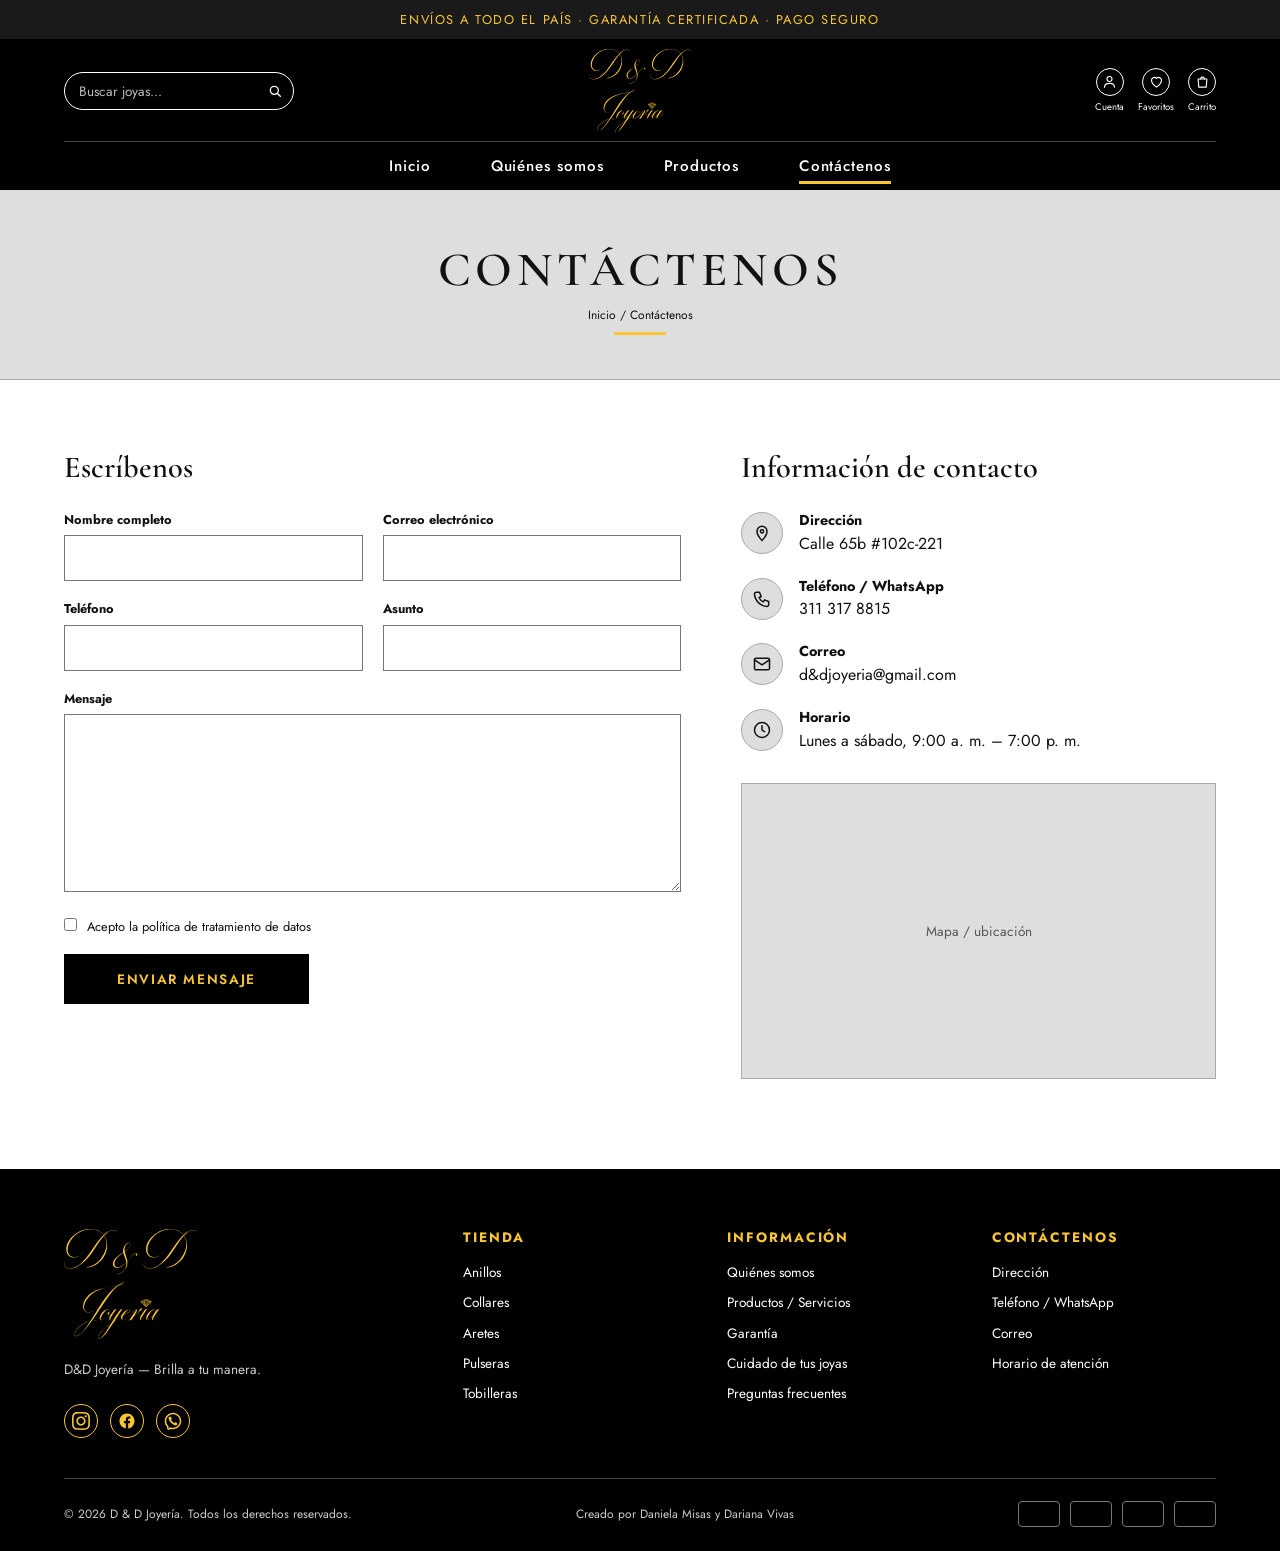
<file: pages/contactenos.html>
<!DOCTYPE html>
<html lang="es">
<head>
    <meta charset="UTF-8">
    <meta name="viewport" content="width=device-width, initial-scale=1.0">
    <title>Contáctenos | D&amp;D Joyería</title>
    <link rel="icon" href="../assets/icons/favicon.ico" type="image/x-icon">
    <link rel="preconnect" href="https://fonts.googleapis.com">
    <link rel="preconnect" href="https://fonts.gstatic.com" crossorigin>
    <link href="https://fonts.googleapis.com/css2?family=Cormorant+Garamond:wght@500;600;700&family=Jost:wght@400;500;600;700&display=swap" rel="stylesheet">
    <link rel="stylesheet" href="../css/styles.css">
</head>
<body>

    <div class="topbar">Envíos a todo el país · Garantía certificada · Pago seguro</div>

    <header class="main-header header-interno">
        <form class="search" role="search" action="#">
            <label for="buscar" class="sr-only">Buscar joyas</label>
            <input type="search" id="buscar" name="q" placeholder="Buscar joyas...">
            <button type="submit" aria-label="Buscar"><svg viewBox="0 0 24 24" aria-hidden="true"><circle cx="11" cy="11" r="6"/><path d="m16 16 4 4"/></svg></button>
        </form>

        <a class="logo" href="../index.html"><img src="../assets/icons/logo-dyd-joyeria.svg" alt="D&D Joyería" width="743" height="614"></a>

        <div class="header-icons">
            <a href="#" class="icon-link"><span class="icon-circle"><svg viewBox="0 0 24 24" aria-hidden="true"><circle cx="12" cy="8" r="4"/><path d="M4 21c0-4 4-6 8-6s8 2 8 6"/></svg></span><small>Cuenta</small></a>
            <a href="#" class="icon-link icon-favoritos"><span class="icon-circle"><svg viewBox="0 0 24 24" aria-hidden="true"><path d="M12 21s-8-5.5-8-11a4.5 4.5 0 0 1 8-2.8A4.5 4.5 0 0 1 20 10c0 5.5-8 11-8 11z"/></svg></span><small>Favoritos</small></a>
            <a href="#" class="icon-link"><span class="icon-circle"><svg viewBox="0 0 24 24" aria-hidden="true"><path d="M5 8h14l-1 13H6z"/><path d="M9 8a3 3 0 0 1 6 0"/></svg></span><small>Carrito</small></a>
        </div>

        <nav class="nav-bar">
            <ul>
                <li><a href="../index.html">Inicio</a></li>
                <li><a href="quienes-somos.html">Quiénes somos</a></li>
                <li><a href="productos.html">Productos</a></li>
                <li><a href="contactenos.html" class="active">Contáctenos</a></li>
            </ul>
        </nav>
    </header>

    <main>
        <section class="page-banner">
            <h1>Contáctenos</h1>
            <p class="breadcrumb"><a href="../index.html">Inicio</a> / <span aria-current="page">Contáctenos</span></p>
        </section>

        <section class="contact container">
            <div class="contact-form-box">
                <h2>Escríbenos</h2>
                <form class="contact-form" action="#" method="POST">
                    <div class="field"><label for="nombre">Nombre completo</label><input type="text" id="nombre" name="nombre" autocomplete="name" required></div>
                    <div class="field"><label for="correo">Correo electrónico</label><input type="email" id="correo" name="correo" autocomplete="email" required></div>
                    <div class="field"><label for="telefono">Teléfono</label><input type="tel" id="telefono" name="telefono" autocomplete="tel"></div>
                    <div class="field"><label for="asunto">Asunto</label><input type="text" id="asunto" name="asunto" required></div>
                    <div class="field field-full"><label for="mensaje">Mensaje</label><textarea id="mensaje" name="mensaje" rows="7" required></textarea></div>
                    <label class="check field-full"><input type="checkbox" name="politica" required> Acepto la política de tratamiento de datos</label>
                    <div class="field-full"><button type="submit" class="btn btn-dark btn-small">Enviar mensaje</button></div>
                </form>
                <p class="form-msg" role="status"></p>
            </div>

            <div class="contact-info">
                <h2>Información de contacto</h2>
                <ul>
                    <li><span class="contact-icon"><svg viewBox="0 0 24 24" aria-hidden="true"><path d="M12 21s-6-6-6-11a6 6 0 0 1 12 0c0 5-6 11-6 11z"/><circle cx="12" cy="10" r="2"/></svg></span><div><strong>Dirección</strong><span>Calle 65b #102c-221</span></div></li>
                    <li><span class="contact-icon"><svg viewBox="0 0 24 24" aria-hidden="true"><path d="M5 4h4l2 5-2.5 1.5a11 11 0 0 0 5 5L15 13l5 2v4a2 2 0 0 1-2 2A16 16 0 0 1 3 6a2 2 0 0 1 2-2z"/></svg></span><div><strong>Teléfono / WhatsApp</strong><a href="https://wa.me/573113178815">311 317 8815</a></div></li>
                    <li><span class="contact-icon"><svg viewBox="0 0 24 24" aria-hidden="true"><rect x="3" y="5" width="18" height="14" rx="2"/><path d="m3 7 9 6 9-6"/></svg></span><div><strong>Correo</strong><a href="mailto:d&amp;djoyeria@gmail.com">d&amp;djoyeria@gmail.com</a></div></li>
                    <li><span class="contact-icon"><svg viewBox="0 0 24 24" aria-hidden="true"><circle cx="12" cy="12" r="9"/><path d="M12 7v5l3 2"/></svg></span><div><strong>Horario</strong><span>Lunes a sábado, 9:00 a. m. – 7:00 p. m.</span></div></li>
                </ul>
                <!-- Para el mapa real, reemplaza este div por el <iframe> de Google Maps ("Compartir > Insertar un mapa") -->
                <div class="map-box" role="img" aria-label="Mapa de ubicación">Mapa / ubicación</div>
            </div>
        </section>
    </main>

    <footer class="main-footer">
        <div class="container">
            <div class="footer-grid">
                <div class="footer-brand">
                    <img src="../assets/icons/logo-dyd-joyeria.svg" alt="D&D Joyería" width="743" height="614">
                    <p class="footer-text">D&amp;D Joyería — Brilla a tu manera.</p>
                    <div class="social">
                        <a href="#" aria-label="Instagram"><img src="../assets/icons/instagram.svg" alt=""></a>
                        <a href="#" aria-label="Facebook"><img src="../assets/icons/facebook.svg" alt=""></a>
                        <a href="#" aria-label="WhatsApp"><img src="../assets/icons/whatsapp.svg" alt=""></a>
                    </div>
                </div>
                <div>
                    <h3>Tienda</h3>
                    <ul>
                        <li><a href="productos.html">Anillos</a></li>
                        <li><a href="productos.html">Collares</a></li>
                        <li><a href="productos.html">Aretes</a></li>
                        <li><a href="productos.html">Pulseras</a></li>
                        <li><a href="productos.html">Tobilleras</a></li>
                    </ul>
                </div>
                <div>
                    <h3>Información</h3>
                    <ul>
                        <li><a href="quienes-somos.html">Quiénes somos</a></li>
                        <li><a href="productos.html">Productos / Servicios</a></li>
                        <li><a href="#">Garantía</a></li>
                        <li><a href="#">Cuidado de tus joyas</a></li>
                        <li><a href="#">Preguntas frecuentes</a></li>
                    </ul>
                </div>
                <div>
                    <h3>Contáctenos</h3>
                    <ul>
                        <li><a href="contactenos.html">Dirección</a></li>
                        <li><a href="contactenos.html">Teléfono / WhatsApp</a></li>
                        <li><a href="contactenos.html">Correo</a></li>
                        <li><a href="contactenos.html">Horario de atención</a></li>
                    </ul>
                </div>
            </div>
            <div class="footer-bottom">
                <p>&copy; 2026 D &amp; D Joyería. Todos los derechos reservados.</p>
                <p>Creado por Daniela Misas y Dariana Vivas</p>
                <div class="payments" aria-label="Medios de pago"><span></span><span></span><span></span><span></span></div>
            </div>
        </div>
    </footer>

    <script src="../js/main.js"></script>
</body>
</html>
</file>
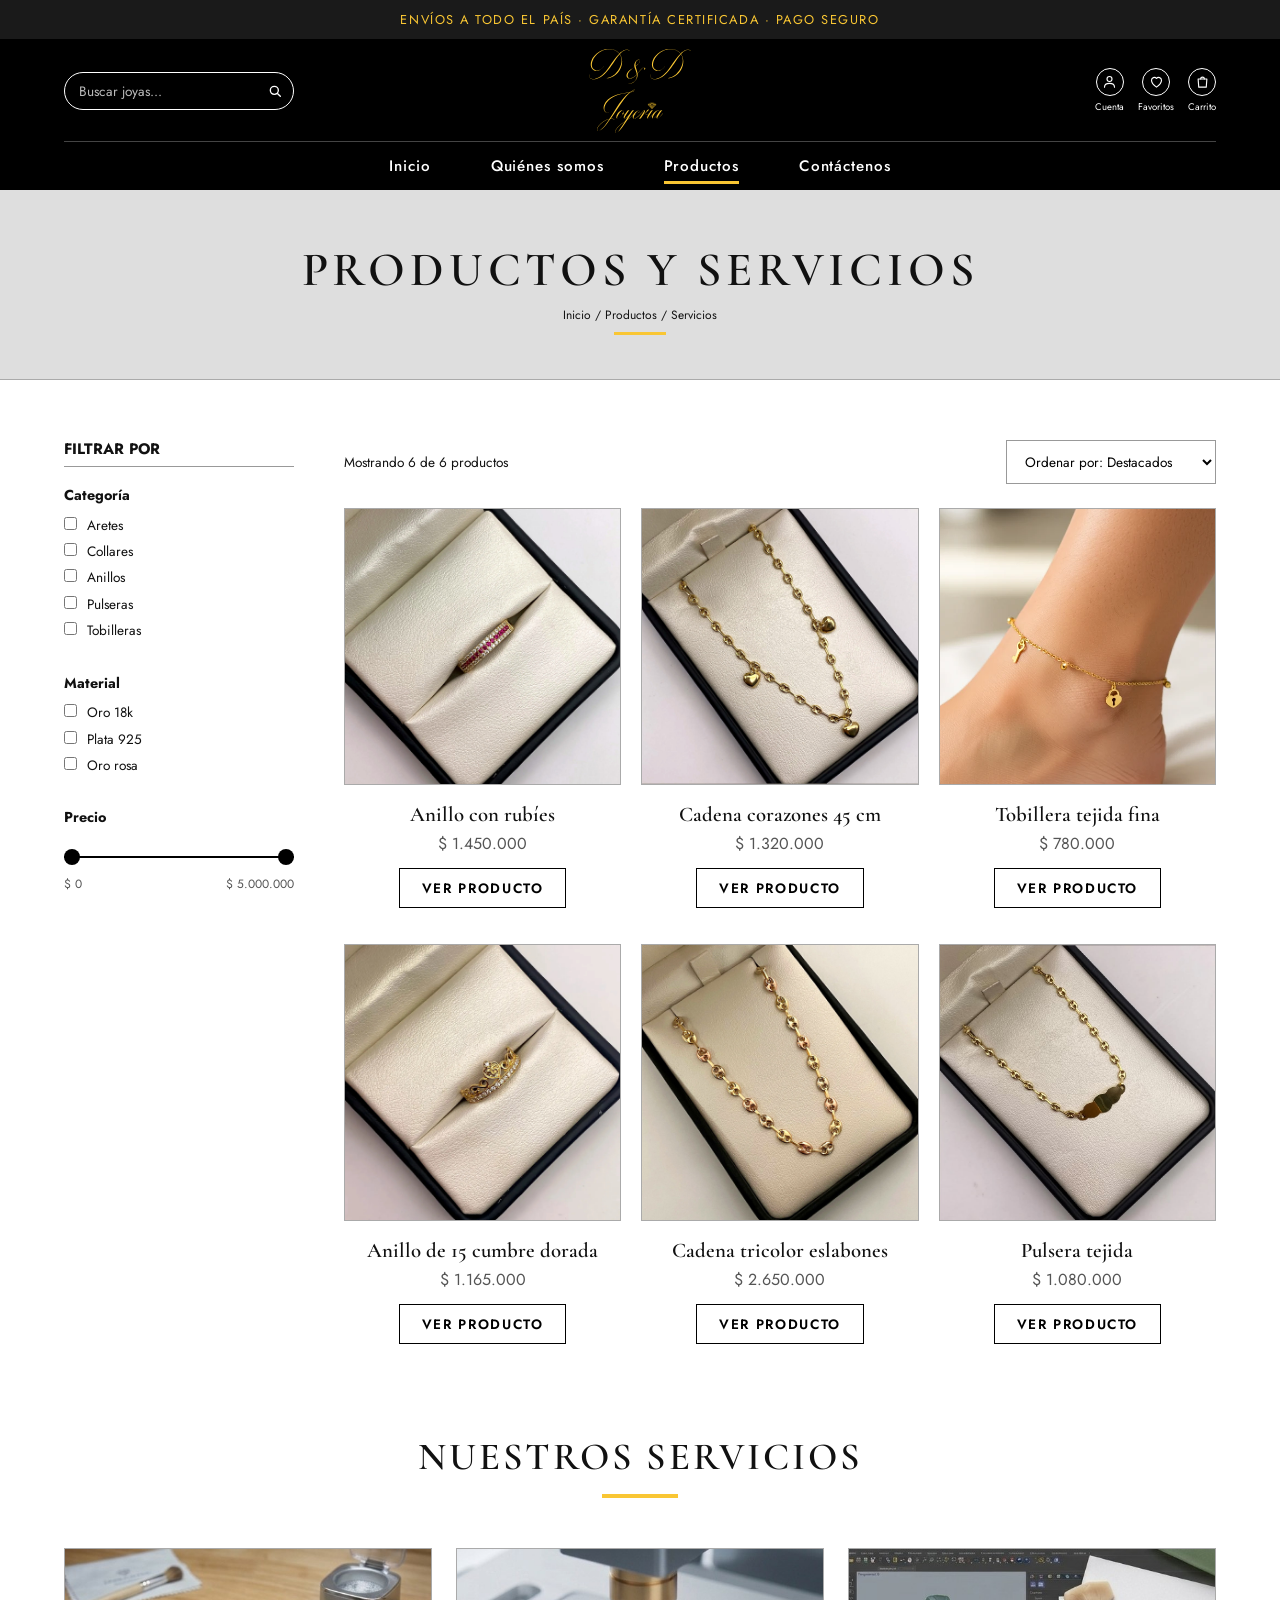
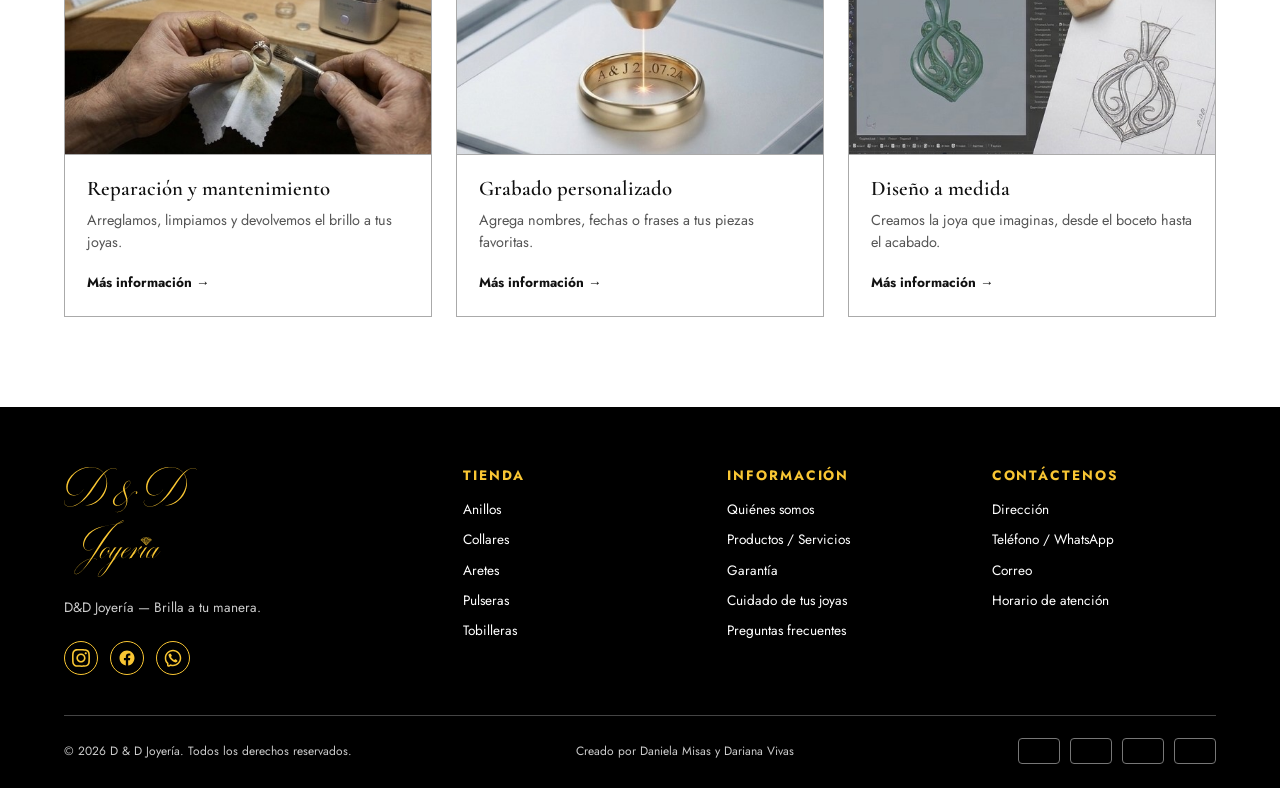
<file: pages/productos.html>
<!DOCTYPE html>
<html lang="es">
<head>
    <meta charset="UTF-8">
    <meta name="viewport" content="width=device-width, initial-scale=1.0">
    <title>Productos y servicios | D&amp;D Joyería</title>
    <link rel="icon" href="../assets/icons/favicon.ico" type="image/x-icon">
    <link rel="preconnect" href="https://fonts.googleapis.com">
    <link rel="preconnect" href="https://fonts.gstatic.com" crossorigin>
    <link href="https://fonts.googleapis.com/css2?family=Cormorant+Garamond:wght@500;600;700&family=Jost:wght@400;500;600;700&display=swap" rel="stylesheet">
    <link rel="stylesheet" href="../css/styles.css">
</head>
<body>

    <div class="topbar">Envíos a todo el país · Garantía certificada · Pago seguro</div>

    <header class="main-header header-interno">
        <form class="search" role="search" action="#">
            <label for="buscar" class="sr-only">Buscar joyas</label>
            <input type="search" id="buscar" name="q" placeholder="Buscar joyas...">
            <button type="submit" aria-label="Buscar"><svg viewBox="0 0 24 24" aria-hidden="true"><circle cx="11" cy="11" r="6"/><path d="m16 16 4 4"/></svg></button>
        </form>

        <a class="logo" href="../index.html"><img src="../assets/icons/logo-dyd-joyeria.svg" alt="D&D Joyería" width="743" height="614"></a>

        <div class="header-icons">
            <a href="#" class="icon-link"><span class="icon-circle"><svg viewBox="0 0 24 24" aria-hidden="true"><circle cx="12" cy="8" r="4"/><path d="M4 21c0-4 4-6 8-6s8 2 8 6"/></svg></span><small>Cuenta</small></a>
            <a href="#" class="icon-link icon-favoritos"><span class="icon-circle"><svg viewBox="0 0 24 24" aria-hidden="true"><path d="M12 21s-8-5.5-8-11a4.5 4.5 0 0 1 8-2.8A4.5 4.5 0 0 1 20 10c0 5.5-8 11-8 11z"/></svg></span><small>Favoritos</small></a>
            <a href="#" class="icon-link"><span class="icon-circle"><svg viewBox="0 0 24 24" aria-hidden="true"><path d="M5 8h14l-1 13H6z"/><path d="M9 8a3 3 0 0 1 6 0"/></svg></span><small>Carrito</small></a>
        </div>

        <nav class="nav-bar">
            <ul>
                <li><a href="../index.html">Inicio</a></li>
                <li><a href="quienes-somos.html">Quiénes somos</a></li>
                <li><a href="productos.html" class="active">Productos</a></li>
                <li><a href="contactenos.html">Contáctenos</a></li>
            </ul>
        </nav>
    </header>

    <main>
        <section class="page-banner">
            <h1>Productos y servicios</h1>
            <p class="breadcrumb"><a href="../index.html">Inicio</a> / <span aria-current="page">Productos / Servicios</span></p>
        </section>

        <section class="catalog container">
            <aside class="filters" aria-label="Filtros">
                <h2>Filtrar por</h2>
                <fieldset><legend>Categoría</legend><label><input type="checkbox" name="categoria" value="aretes"> Aretes</label><label><input type="checkbox" name="categoria" value="collares"> Collares</label><label><input type="checkbox" name="categoria" value="anillos"> Anillos</label><label><input type="checkbox" name="categoria" value="pulseras"> Pulseras</label><label><input type="checkbox" name="categoria" value="Tobilleras"> Tobilleras</label></fieldset>
                <fieldset><legend>Material</legend><label><input type="checkbox" name="material" value="Oro 18k"> Oro 18k</label><label><input type="checkbox" name="material" value="Plata 925"> Plata 925</label><label><input type="checkbox" name="material" value="Oro rosa"> Oro rosa</label></fieldset>
                <fieldset>
                    <legend>Precio</legend>
                    <div class="range-dual">
                        <input type="range" id="precio-min" min="0" max="5000000" step="50000" value="0" aria-label="Precio mínimo">
                        <input type="range" id="precio-max" min="0" max="5000000" step="50000" value="5000000" aria-label="Precio máximo">
                    </div>
                    <p class="range-labels"><span id="precio-min-txt">$ 0</span><span id="precio-max-txt">$ 5.000.000</span></p>
                </fieldset>
            </aside>

            <div class="catalog-main">
                <div class="toolbar">
                    <p>Mostrando 6 de 6 productos</p>
                    <label class="sr-only" for="orden">Ordenar por</label>
                    <select id="orden" name="orden">
                        <option>Ordenar por: Destacados</option>
                        <option>Precio: menor a mayor</option>
                        <option>Precio: mayor a menor</option>
                        <option>Más recientes</option>
                    </select>
                </div>
                <div class="catalog-grid">
                    <article class="product">
                        <a href="#prod-1"><img src="../assets/images/anillo-rubies-oro-1200.jpg" alt="Anillo con rubíes en oro"></a>
                        <h3>Anillo con rubíes</h3>
                        <p class="price">$ 1.450.000</p>
                        <a href="#" class="btn btn-outline btn-xs">Ver producto</a>
                    </article>
                    <article class="product">
                        <a href=#prod-2></a><img src="../assets/images/cadena-corazones-oro-1200.jpg" alt="Cadena corazones 45 cm">
                        <h3>Cadena corazones 45 cm</h3>
                        <p class="price">$ 1.320.000</p>
                        <a href="#" class="btn btn-outline btn-xs">Ver producto</a>
                    </article>
                    <article class="product">
                        <a href=#prod-3></a><img src="../assets/images/tobillera-oro.png" alt="Tobillera tejida fina en oro">
                        <h3>Tobillera tejida fina</h3>
                        <p class="price">$ 780.000</p>
                        <a href="#" class="btn btn-outline btn-xs">Ver producto</a>
                    </article>
                    <article class="product">
                        <a href=#prod-4></a><img src="../assets/images/anillo-corona-quince-oro-1200.jpg" alt="Anillo de 15 cumbre dorada">
                        <h3>Anillo de 15 cumbre dorada</h3>
                        <p class="price">$ 1.165.000</p>
                        <a href="#" class="btn btn-outline btn-xs">Ver producto</a>
                    </article>
                    <article class="product">
                        <a href=#prod-5></a><img src="../assets/images/cadena-tricolor-eslabones-oro-1200.jpg" alt="Cadena tricolor eslabones">
                        <h3>Cadena tricolor eslabones</h3>
                        <p class="price">$ 2.650.000</p>
                        <a href="#" class="btn btn-outline btn-xs">Ver producto</a>
                    </article>
                    <article class="product">
                        <a href=#prod-6></a><img src="../assets/images/pulsera-oro.jpeg" alt="Pulsera tejida en oro">
                        <h3>Pulsera tejida</h3>
                        <p class="price">$ 1.080.000</p>
                        <a href="#" class="btn btn-outline btn-xs">Ver producto</a>
                    </article>
                </div>
            </div>
        </section>


        <section class="services container">
            <h2 class="section-title">Nuestros servicios</h2>
            <div class="services-grid">
                <article class="service">
                    <img src="../assets/images/reparacionymantenimiento.jpg" alt="">
                    <div class="service-body">
                        <h3>Reparación y mantenimiento</h3>
                        <p>Arreglamos, limpiamos y devolvemos el brillo a tus joyas.</p>
                        <a href="contactenos.html">Más información &rarr;</a>
                    </div>
                </article>
                <article class="service">
                    <img src="../assets/images/grabadopersonalizado.jpg" alt="">
                    <div class="service-body">
                        <h3>Grabado personalizado</h3>
                        <p>Agrega nombres, fechas o frases a tus piezas favoritas.</p>
                        <a href="contactenos.html">Más información &rarr;</a>
                    </div>
                </article>
                <article class="service">
                    <img src="../assets/images/diseñoamedida.jpg" alt="">
                    <div class="service-body">
                        <h3>Diseño a medida</h3>
                        <p>Creamos la joya que imaginas, desde el boceto hasta el acabado.</p>
                        <a href="contactenos.html">Más información &rarr;</a>
                    </div>
                </article>
            </div>
        </section>

        <div class="lightbox" id="prod-1" role="dialog" aria-label="Anillo con rubíes en oro">
            <a href="#cerrar" class="lb-fondo" aria-label="Cerrar"></a>
            <img src="../assets/images/anillo-rubies-oro-1200.jpg" alt="Anillo con rubíes en oro">
            <a href="#prod-6" class="lb-nav lb-prev" aria-label="Anterior">&#8249;</a>
            <a href="#prod-2" class="lb-nav lb-next" aria-label="Siguiente">&#8250;</a>
            <a href="#cerrar" class="lb-cerrar" aria-label="Cerrar">&times;</a>
        </div>
        <div class="lightbox" id="prod-2" role="dialog" aria-label="Cadena corazones 45 cm">
            <a href="#cerrar" class="lb-fondo" aria-label="Cerrar"></a>
            <img src="../assets/images/cadena-corazones-oro-1200.jpg" alt="Cadena corazones 45 cm">
            <a href="#prod-1" class="lb-nav lb-prev" aria-label="Anterior">&#8249;</a>
            <a href="#prod-3" class="lb-nav lb-next" aria-label="Siguiente">&#8250;</a>
            <a href="#cerrar" class="lb-cerrar" aria-label="Cerrar">&times;</a>
        </div>
        <div class="lightbox" id="prod-3" role="dialog" aria-label="Tobillera tejida fina en oro">
            <a href="#cerrar" class="lb-fondo" aria-label="Cerrar"></a>
            <img src="../assets/images/tobillera-oro.png" alt="Tobillera tejida fina en oro">
            <a href="#prod-2" class="lb-nav lb-prev" aria-label="Anterior">&#8249;</a>
            <a href="#prod-4" class="lb-nav lb-next" aria-label="Siguiente">&#8250;</a>
            <a href="#cerrar" class="lb-cerrar" aria-label="Cerrar">&times;</a>
        </div>
        <div class="lightbox" id="prod-4" role="dialog" aria-label="Anillo de 15 cumbre dorada">
            <a href="#cerrar" class="lb-fondo" aria-label="Cerrar"></a>
            <img src="../assets/images/anillo-corona-quince-oro-1200.jpg" alt="Anillo de 15 cumbre dorada">
            <a href="#prod-3" class="lb-nav lb-prev" aria-label="Anterior">&#8249;</a>
            <a href="#prod-5" class="lb-nav lb-next" aria-label="Siguiente">&#8250;</a>
            <a href="#cerrar" class="lb-cerrar" aria-label="Cerrar">&times;</a>
        </div>
        <div class="lightbox" id="prod-5" role="dialog" aria-label="Cadena tricolor eslabones">
            <a href="#cerrar" class="lb-fondo" aria-label="Cerrar"></a>
            <img src="../assets/images/cadena-tricolor-eslabones-oro-1200.jpg" alt="Cadena tricolor eslabones">
            <a href="#prod-4" class="lb-nav lb-prev" aria-label="Anterior">&#8249;</a>
            <a href="#prod-6" class="lb-nav lb-next" aria-label="Siguiente">&#8250;</a>
            <a href="#cerrar" class="lb-cerrar" aria-label="Cerrar">&times;</a>
        </div>
        <div class="lightbox" id="prod-6" role="dialog" aria-label="Pulsera tejida en oro">
            <a href="#cerrar" class="lb-fondo" aria-label="Cerrar"></a>
            <img src="../assets/images/pulsera-oro.jpeg" alt="Pulsera tejida en oro">
            <a href="#prod-5" class="lb-nav lb-prev" aria-label="Anterior">&#8249;</a>
            <a href="#prod-1" class="lb-nav lb-next" aria-label="Siguiente">&#8250;</a>
            <a href="#cerrar" class="lb-cerrar" aria-label="Cerrar">&times;</a>
        </div>

    </main>

    <footer class="main-footer">
        <div class="container">
            <div class="footer-grid">
                <div class="footer-brand">
                    <img src="../assets/icons/logo-dyd-joyeria.svg" alt="D&D Joyería" width="743" height="614">
                    <p class="footer-text">D&amp;D Joyería — Brilla a tu manera.</p>
                    <div class="social">
                        <a href="#" aria-label="Instagram"><img src="../assets/icons/instagram.svg" alt=""></a>
                        <a href="#" aria-label="Facebook"><img src="../assets/icons/facebook.svg" alt=""></a>
                        <a href="#" aria-label="WhatsApp"><img src="../assets/icons/whatsapp.svg" alt=""></a>
                    </div>
                </div>
                <div>
                    <h3>Tienda</h3>
                    <ul>
                        <li><a href="productos.html">Anillos</a></li>
                        <li><a href="productos.html">Collares</a></li>
                        <li><a href="productos.html">Aretes</a></li>
                        <li><a href="productos.html">Pulseras</a></li>
                        <li><a href="productos.html">Tobilleras</a></li>
                    </ul>
                </div>
                <div>
                    <h3>Información</h3>
                    <ul>
                        <li><a href="quienes-somos.html">Quiénes somos</a></li>
                        <li><a href="productos.html">Productos / Servicios</a></li>
                        <li><a href="#">Garantía</a></li>
                        <li><a href="#">Cuidado de tus joyas</a></li>
                        <li><a href="#">Preguntas frecuentes</a></li>
                    </ul>
                </div>
                <div>
                    <h3>Contáctenos</h3>
                    <ul>
                        <li><a href="contactenos.html">Dirección</a></li>
                        <li><a href="contactenos.html">Teléfono / WhatsApp</a></li>
                        <li><a href="contactenos.html">Correo</a></li>
                        <li><a href="contactenos.html">Horario de atención</a></li>
                    </ul>
                </div>
            </div>
            <div class="footer-bottom">
                <p>&copy; 2026 D &amp; D Joyería. Todos los derechos reservados.</p>
                <p>Creado por Daniela Misas y Dariana Vivas</p>
                <div class="payments" aria-label="Medios de pago"><span></span><span></span><span></span><span></span></div>
            </div>
        </div>
    </footer>

    <script src="../js/main.js"></script>
</body>
</html>
</file>
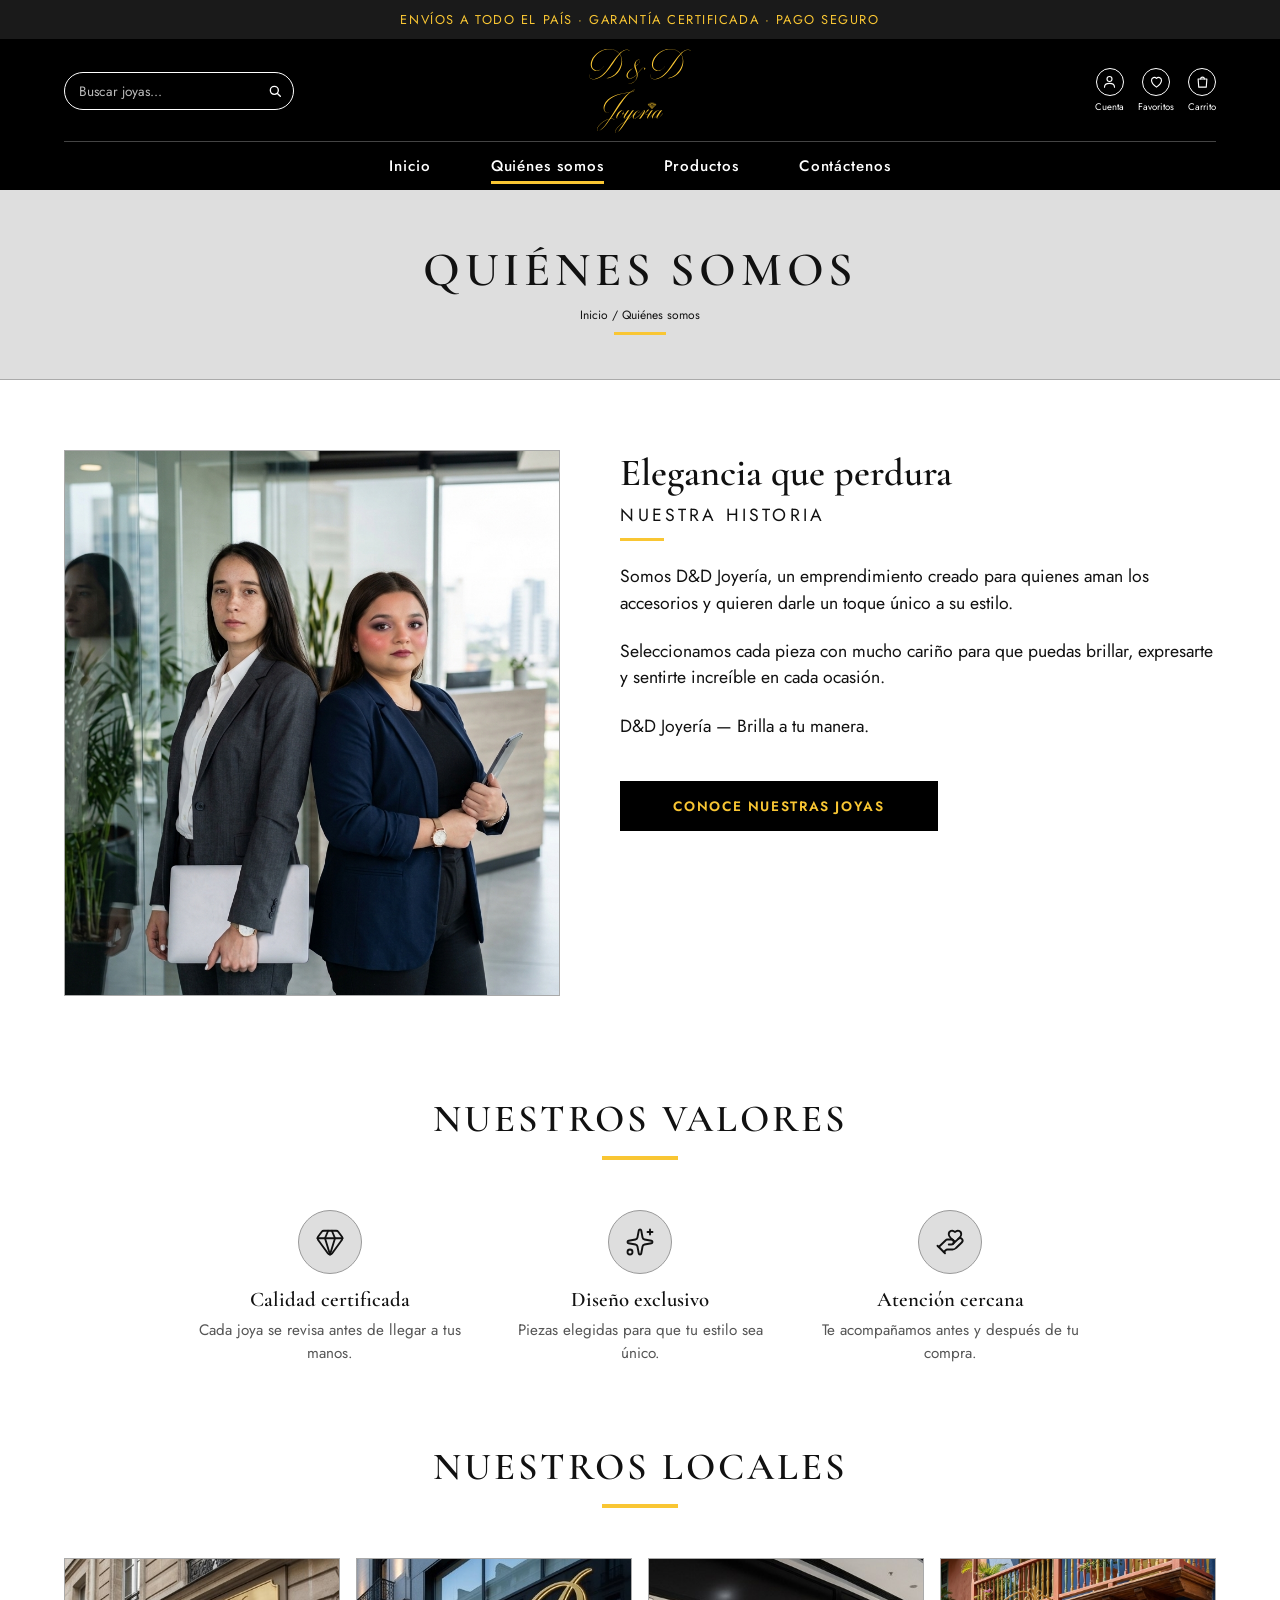
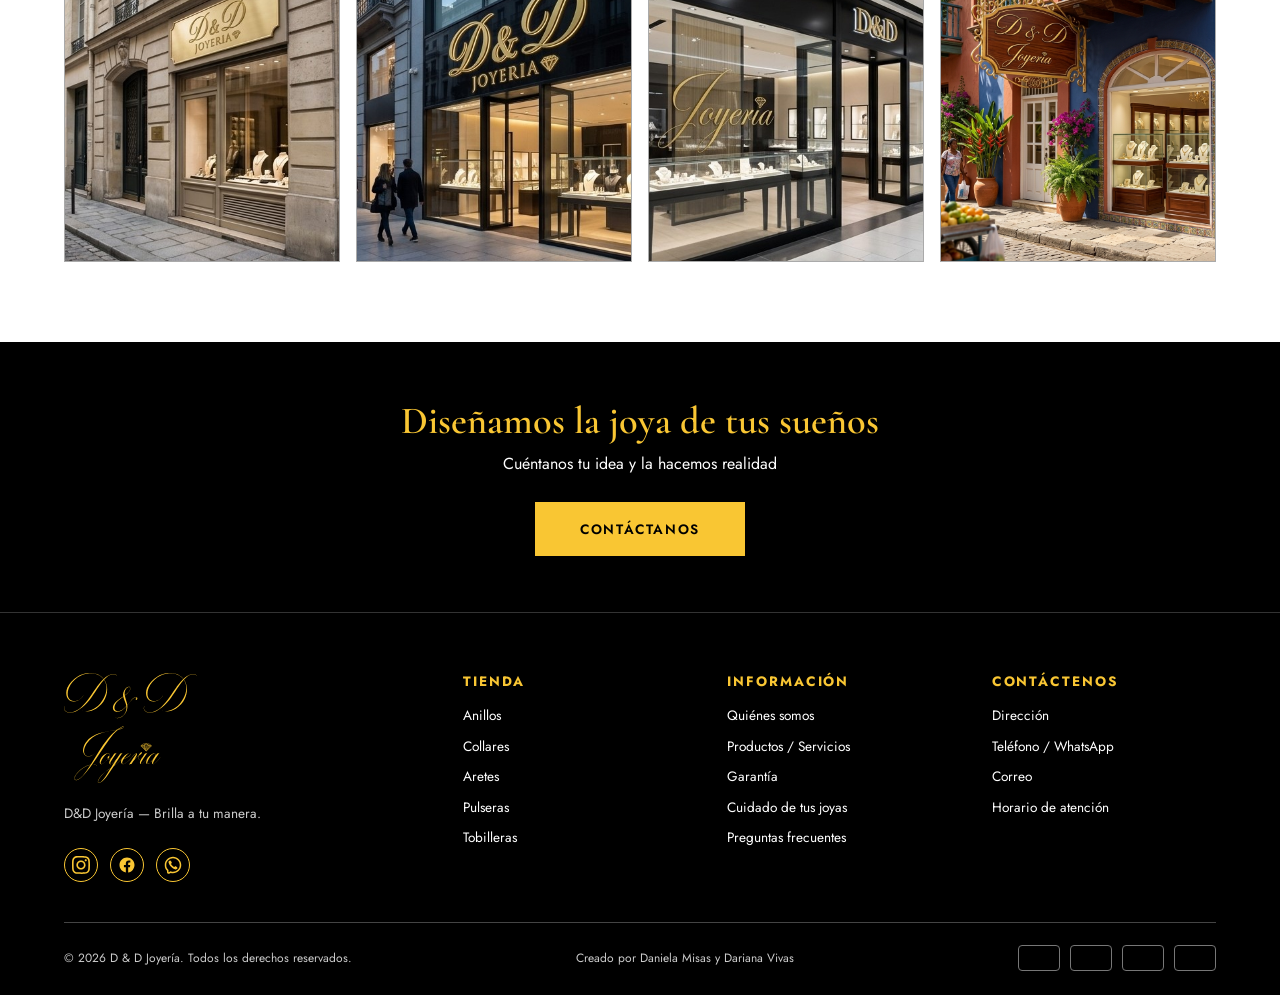
<file: pages/quienes-somos.html>
<!DOCTYPE html>
<html lang="es">
<head>
    <meta charset="UTF-8">
    <meta name="viewport" content="width=device-width, initial-scale=1.0">
    <title>Quiénes somos | D&amp;D Joyería</title>
    <link rel="icon" href="../assets/icons/favicon.ico" type="image/x-icon">
    <link rel="preconnect" href="https://fonts.googleapis.com">
    <link rel="preconnect" href="https://fonts.gstatic.com" crossorigin>
    <link href="https://fonts.googleapis.com/css2?family=Cormorant+Garamond:wght@500;600;700&family=Jost:wght@400;500;600;700&display=swap" rel="stylesheet">
    <link rel="stylesheet" href="../css/styles.css">
</head>
<body>

    <div class="topbar">Envíos a todo el país · Garantía certificada · Pago seguro</div>

    <header class="main-header header-interno">
        <form class="search" role="search" action="#">
            <label for="buscar" class="sr-only">Buscar joyas</label>
            <input type="search" id="buscar" name="q" placeholder="Buscar joyas...">
            <button type="submit" aria-label="Buscar"><svg viewBox="0 0 24 24" aria-hidden="true"><circle cx="11" cy="11" r="6"/><path d="m16 16 4 4"/></svg></button>
        </form>

        <a class="logo" href="../index.html"><img src="../assets/icons/logo-dyd-joyeria.svg" alt="D&D Joyería" width="743" height="614"></a>

        <div class="header-icons">
            <a href="#" class="icon-link"><span class="icon-circle"><svg viewBox="0 0 24 24" aria-hidden="true"><circle cx="12" cy="8" r="4"/><path d="M4 21c0-4 4-6 8-6s8 2 8 6"/></svg></span><small>Cuenta</small></a>
            <a href="#" class="icon-link icon-favoritos"><span class="icon-circle"><svg viewBox="0 0 24 24" aria-hidden="true"><path d="M12 21s-8-5.5-8-11a4.5 4.5 0 0 1 8-2.8A4.5 4.5 0 0 1 20 10c0 5.5-8 11-8 11z"/></svg></span><small>Favoritos</small></a>
            <a href="#" class="icon-link"><span class="icon-circle"><svg viewBox="0 0 24 24" aria-hidden="true"><path d="M5 8h14l-1 13H6z"/><path d="M9 8a3 3 0 0 1 6 0"/></svg></span><small>Carrito</small></a>
        </div>

        <nav class="nav-bar">
            <ul>
                <li><a href="../index.html">Inicio</a></li>
                <li><a href="quienes-somos.html" class="active">Quiénes somos</a></li>
                <li><a href="productos.html">Productos</a></li>
                <li><a href="contactenos.html">Contáctenos</a></li>
            </ul>
        </nav>
    </header>
    

    <main>
        <section class="page-banner">
            <h1>Quiénes somos</h1>
            <p class="breadcrumb"><a href="../index.html">Inicio</a> / <span aria-current="page">Quiénes somos</span></p>
        </section>

        <section class="about container">
            <img class="about-img" src="../assets/images/Fundadoras DyD Joyeria.jpg" alt="Las fundadoras de D&D Joyería">
            <div class="about-copy">
                <h2>Elegancia que perdura</h2>
                <p class="about-label">Nuestra historia</p>
                <p>Somos D&amp;D Joyería, un emprendimiento creado para quienes aman los accesorios y quieren darle un toque único a su estilo.</p>
                <p>Seleccionamos cada pieza con mucho cariño para que puedas brillar, expresarte y sentirte increíble en cada ocasión.</p>
                <p>D&amp;D Joyería — Brilla a tu manera.</p>
                <a href="productos.html" class="btn btn-dark btn-small">Conoce nuestras joyas</a>
            </div>
        </section>

        <section class="values container">
            <h2 class="section-title">Nuestros valores</h2>
            <div class="values-grid">
                <div class="value"><span class="benefit-icon"><img src="../assets/icons/calidad.svg" alt="" width="30" height="30"></span><h3>Calidad certificada</h3><p>Cada joya se revisa antes de llegar a tus manos.</p></div>
                <div class="value"><span class="benefit-icon"><img src="../assets/icons/diseno.svg" alt="" width="30" height="30"></span><h3>Diseño exclusivo</h3><p>Piezas elegidas para que tu estilo sea único.</p></div>
                <div class="value"><span class="benefit-icon"><img src="../assets/icons/atencion.svg" alt="" width="30" height="30"></span><h3>Atención cercana</h3><p>Te acompañamos antes y después de tu compra.</p></div>
            </div>
        </section>

        <section class="workshop container">
            <h2 class="section-title">Nuestros Locales</h2>
            <div class="workshop-grid">
                <a href="#local-1"><img src="../assets/images/local-1.jpg" alt="Local D&D Joyería 1"></a>
                <a href="#local-2"><img src="../assets/images/local-2.jpg" alt="Local D&D Joyería 2"></a>
                <a href="#local-3"><img src="../assets/images/local-3.jpg" alt="Local D&D Joyería 3"></a>
                <a href="#local-4"><img src="../assets/images/local-4.jpg" alt="Local D&D Joyería 4"></a>
            </div>
        </section>

        <div class="lightbox" id="local-1" role="dialog" aria-label="Local D&D Joyería 1">
    <a href="#cerrar" class="lb-fondo" aria-label="Cerrar"></a>
    <img src="../assets/images/local-1.jpg" alt="Local D&D Joyería 1">
    <a href="#local-4" class="lb-nav lb-prev" aria-label="Anterior">&#8249;</a>
    <a href="#local-2" class="lb-nav lb-next" aria-label="Siguiente">&#8250;</a>
    <a href="#cerrar" class="lb-cerrar" aria-label="Cerrar">&times;</a>
</div>
    <div class="lightbox" id="local-2" role="dialog" aria-label="Local D&D Joyería 2">
        <a href="#cerrar" class="lb-fondo" aria-label="Cerrar"></a>
        <img src="../assets/images/local-2.jpg" alt="Local D&D Joyería 2">
        <a href="#local-1" class="lb-nav lb-prev" aria-label="Anterior">&#8249;</a>
        <a href="#local-3" class="lb-nav lb-next" aria-label="Siguiente">&#8250;</a>
        <a href="#cerrar" class="lb-cerrar" aria-label="Cerrar">&times;</a>
    </div>
    <div class="lightbox" id="local-3" role="dialog" aria-label="Local D&D Joyería 3">
        <a href="#cerrar" class="lb-fondo" aria-label="Cerrar"></a>
        <img src="../assets/images/local-3.jpg" alt="Local D&D Joyería 3">
        <a href="#local-2" class="lb-nav lb-prev" aria-label="Anterior">&#8249;</a>
        <a href="#local-4" class="lb-nav lb-next" aria-label="Siguiente">&#8250;</a>
        <a href="#cerrar" class="lb-cerrar" aria-label="Cerrar">&times;</a>
    </div>
    <div class="lightbox" id="local-4" role="dialog" aria-label="Local D&D Joyería 4">
        <a href="#cerrar" class="lb-fondo" aria-label="Cerrar"></a>
        <img src="../assets/images/local-4.jpg" alt="Local D&D Joyería 4">
        <a href="#local-3" class="lb-nav lb-prev" aria-label="Anterior">&#8249;</a>
        <a href="#local-1" class="lb-nav lb-next" aria-label="Siguiente">&#8250;</a>
        <a href="#cerrar" class="lb-cerrar" aria-label="Cerrar">&times;</a>
    </div>
    </main>

    <section class="cta-band">
        <h2>Diseñamos la joya de tus sueños</h2>
        <p>Cuéntanos tu idea y la hacemos realidad</p>
        <a href="contactenos.html" class="btn btn-amarillo">Contáctanos</a>
    </section>

    <footer class="main-footer">
        <div class="container">
            <div class="footer-grid">
                <div class="footer-brand">
                    <img src="../assets/icons/logo-dyd-joyeria.svg" alt="D&D Joyería" width="743" height="614">
                    <p class="footer-text">D&amp;D Joyería — Brilla a tu manera.</p>
                    <div class="social">
                        <a href="#" aria-label="Instagram"><img src="../assets/icons/instagram.svg" alt=""></a>
                        <a href="#" aria-label="Facebook"><img src="../assets/icons/facebook.svg" alt=""></a>
                        <a href="#" aria-label="WhatsApp"><img src="../assets/icons/whatsapp.svg" alt=""></a>
                    </div>
                </div>
                <div>
                    <h3>Tienda</h3>
                    <ul>
                        <li><a href="productos.html">Anillos</a></li>
                        <li><a href="productos.html">Collares</a></li>
                        <li><a href="productos.html">Aretes</a></li>
                        <li><a href="productos.html">Pulseras</a></li>
                        <li><a href="productos.html">Tobilleras</a></li>
                    </ul>
                </div>
                <div>
                    <h3>Información</h3>
                    <ul>
                        <li><a href="quienes-somos.html">Quiénes somos</a></li>
                        <li><a href="productos.html">Productos / Servicios</a></li>
                        <li><a href="#">Garantía</a></li>
                        <li><a href="#">Cuidado de tus joyas</a></li>
                        <li><a href="#">Preguntas frecuentes</a></li>
                    </ul>
                </div>
                <div>
                    <h3>Contáctenos</h3>
                    <ul>
                        <li><a href="contactenos.html">Dirección</a></li>
                        <li><a href="contactenos.html">Teléfono / WhatsApp</a></li>
                        <li><a href="contactenos.html">Correo</a></li>
                        <li><a href="contactenos.html">Horario de atención</a></li>
                    </ul>
                </div>
            </div>
            <div class="footer-bottom">
                <p>&copy; 2026 D &amp; D Joyería. Todos los derechos reservados.</p>
                <p>Creado por Daniela Misas y Dariana Vivas</p>
                <div class="payments" aria-label="Medios de pago"><span></span><span></span><span></span><span></span></div>
            </div>
        </div>
    </footer>

    <script src="../js/main.js"></script>
</body>
</html>
</file>
<file: css/styles.css>
/* ==========================================================================
   D&D JOYERÍA · Estilos base + Inicio (según mockup)
   ========================================================================== */
:root {
    --negro: #000;
    --barra: #1a1a1a;
    --amarillo: #F9C633;     
    --gris: #dedede;        
    --gris-claro: #f1f1f1;   
    --texto: #111;
    --texto-suave: #555;
    --fuente: 'Jost', 'Helvetica Neue', Arial, sans-serif;
    --fuente-titulos: 'Cormorant Garamond', Georgia, 'Times New Roman', serif;
}

/* ---------- Reinicio y base ---------- */
* { margin: 0; padding: 0; box-sizing: border-box; }
html { scroll-behavior: smooth; }
body { font-family: var(--fuente); color: var(--texto); background: #fff; line-height: 1.5; overflow-x: hidden; }
a { color: inherit; text-decoration: none; }
img { display: block; max-width: 100%; }
ul { list-style: none; }
h1, h2, h3 { line-height: 1.2; }
:focus-visible { outline: 2px solid #000; outline-offset: 2px; box-shadow: 0 0 0 5px var(--amarillo); }
.container { width: 90%; max-width: 1180px; margin: 0 auto; }
.center { text-align: center; }
.sr-only { position: absolute; width: 1px; height: 1px; overflow: hidden; clip: rect(0 0 0 0); white-space: nowrap; }

/* Título de sección con línea amarilla */
.section-title { text-align: center; text-transform: uppercase; font-size: 2rem; font-weight: 700; margin-bottom: 50px; }
.section-title::after { content: ""; display: block; width: 76px; height: 4px; background: var(--amarillo); margin: 14px auto 0; }

/* Botones */
.btn { display: inline-block; padding: 16px 44px; font: 700 .95rem var(--fuente); text-transform: uppercase; border: 1px solid #000; cursor: pointer; transition: background .25s, color .25s; }
.btn-dark { background: #000; color: var(--amarillo); }
.btn-dark:hover { background: var(--amarillo); color: #000; }
.btn-outline { background: transparent; color: #000; }
.btn-outline:hover { background: #000; color: var(--amarillo); }
.btn-small { padding: 14px 52px; font-size: .85rem; }

/* ---------- Barra superior ---------- */
.topbar { background: var(--barra); color: var(--amarillo); text-align: center; font-size: .9rem; text-transform: uppercase; padding: 10px 5%; }

/* ---------- Encabezado ---------- */
.main-header { position: sticky; top: 0; z-index: 1000; display: grid; grid-template-columns: 1fr auto 1fr; align-items: center; background: var(--negro); color: #fff; padding: 10px 5%; }
.logo img { height: 74px; width: auto; }
.menu-toggle { justify-self: start; display: flex; flex-direction: column; gap: 7px; width: 36px; padding: 6px 0; background: none; border: 0; cursor: pointer; }
.menu-toggle span { display: block; height: 2px; background: #fff; transition: transform .25s, opacity .25s; }
.menu-toggle[aria-expanded="true"] span:nth-child(1) { transform: translateY(9px) rotate(45deg); }
.menu-toggle[aria-expanded="true"] span:nth-child(2) { opacity: 0; }
.menu-toggle[aria-expanded="true"] span:nth-child(3) { transform: translateY(-9px) rotate(-45deg); }

.header-icons { justify-self: end; display: flex; gap: 14px; }
.icon-link { display: flex; flex-direction: column; align-items: center; gap: 4px; }
.icon-circle { display: grid; place-items: center; width: 28px; height: 28px; border: 1px solid #fff; border-radius: 50%; }
.icon-circle svg { width: 15px; height: 15px; fill: none; stroke: #fff; stroke-width: 1.8; stroke-linecap: round; stroke-linejoin: round; }
.icon-link small { font-size: .6rem; }
.icon-link:hover .icon-circle { border-color: var(--amarillo); }

/* Menú desplegable (hamburguesa) */
.nav-bar { position: absolute; top: 100%; left: 0; right: 0; background: var(--negro); border-top: 1px solid #333; max-height: 0; overflow: hidden; transition: max-height .3s ease; }
.nav-bar.is-open { max-height: 320px; }
.nav-bar ul { display: flex; justify-content: center; gap: 50px; padding: 18px 5%; flex-wrap: wrap; }
.nav-bar a { font-size: .95rem; font-weight: 700; padding-bottom: 4px; border-bottom: 3px solid transparent; }
.nav-bar a:hover, .nav-bar a.active { border-bottom-color: var(--amarillo); }

/* ---------- Banner principal / Slider ---------- */
.hero { position: relative; height: clamp(400px, 62vh, 540px); background: var(--gris); border-bottom: 1px solid #aaa; }
.slide { position: absolute; inset: 0; display: flex; align-items: center; justify-content: center; text-align: center; padding: 0 20px;
         background-color: var(--gris); background-image: var(--img, none); background-size: cover; background-position: center;
         opacity: 0; visibility: hidden; transition: opacity .6s ease, visibility .6s; }
.slide.is-active { opacity: 1; visibility: visible; }
.slide-kicker { font-size: .95rem; font-weight: 700; text-transform: uppercase; margin-bottom: 18px; }
.slide-title { font-size: clamp(2rem, 4.6vw, 3.4rem); font-weight: 700; max-width: 11em; margin: 0 auto 34px; }
.slider-dots { position: absolute; left: 0; right: 0; bottom: 26px; display: flex; justify-content: center; gap: 14px; }
.slider-dots button { width: 16px; height: 16px; border-radius: 50%; border: 1px solid #555; background: #fff; cursor: pointer; padding: 0; }
.slider-dots button[aria-current="true"] { background: #000; }
.slider-arrow { display: none; position: absolute; top: 50%; transform: translateY(-50%); width: 36px; height: 36px; border-radius: 50%; border: 1px solid #555; background: #fff; font-size: 1.4rem; line-height: 1; cursor: pointer; }
.slider-arrow.prev { left: 14px; }
.slider-arrow.next { right: 14px; }

/* ---------- Categorías ---------- */
.categories { padding: 70px 0 30px; }
.categories-grid { display: grid; grid-template-columns: repeat(3, 1fr); gap: 40px 20px; max-width: 900px; margin: 0 auto; }
.cat { text-align: center; }
.cat img { width: min(100%, 210px); aspect-ratio: 1; margin: 0 auto 14px; border-radius: 50%; object-fit: cover; background: var(--gris); border: 1px solid #999; }
.cat span { font-weight: 700; font-size: .95rem; }
.cat:hover span { text-decoration: underline; text-decoration-color: var(--amarillo); text-decoration-thickness: 3px; text-underline-offset: 5px; }

/* ---------- Productos destacados ---------- */
.products { padding: 60px 0 80px; }
.products-grid { display: grid; grid-template-columns: repeat(3, 1fr); gap: 40px 24px; margin-bottom: 50px; }
.product { text-align: center; }
.product img { width: 100%; aspect-ratio: 1; object-fit: cover; background: var(--gris); border: 1px solid #aaa; margin-bottom: 18px; }
.product h3 { font-size: 1rem; font-weight: 700; }
.product .price { color: var(--texto-suave); margin-top: 4px; }
.product:hover h3 { text-decoration: underline; text-decoration-color: var(--amarillo); text-decoration-thickness: 3px; text-underline-offset: 4px; }

/* ---------- Banners promocionales ---------- */
.promos { display: grid; gap: 24px; }
.promo { display: flex; flex-direction: column; align-items: flex-start; justify-content: center; min-height: 300px; padding: 40px 12%;
         background-color: var(--gris); background-image: var(--img, none); background-size: cover; background-position: center; border: 1px solid #aaa; }
.promo h2 { font-size: 2rem; margin-bottom: 8px; }
.promo p { color: var(--texto-suave); font-size: 1.1rem; margin-bottom: 26px; }

/* ---------- Beneficios ---------- */
.benefits { background: var(--gris-claro); padding: 60px 5%; margin-top: 60px; }
.benefits-grid { display: grid; grid-template-columns: repeat(2, 1fr); gap: 40px 20px; max-width: 900px; margin: 0 auto; }
.benefit { text-align: center; }
.benefit-icon { display: block; width: 64px; height: 64px; margin: 0 auto 14px; border-radius: 50%; background: #fff; border: 1px solid #999; }
.benefit h3 { font-size: 1.05rem; }
.benefit p { color: var(--texto-suave); font-size: .95rem; }

/* ---------- Instagram ---------- */
.instagram { padding: 70px 0 80px; }
.insta-grid { display: grid; grid-template-columns: repeat(3, 1fr); gap: 16px; }
.insta-grid img { width: 100%; aspect-ratio: 1; object-fit: cover; background: var(--gris); border: 1px solid #aaa; }
.insta-grid a:hover img { opacity: .85; }

/* ---------- Newsletter ---------- */
.newsletter { background: var(--gris-claro); text-align: center; padding: 70px 5%; }
.newsletter h2 { font-size: 2rem; }
.newsletter > p { color: var(--texto-suave); font-size: 1.15rem; margin: 10px 0 36px; }
.newsletter-form { display: flex; gap: 12px; max-width: 800px; margin: 0 auto; }
.newsletter-form input { flex: 1; min-width: 0; padding: 20px 24px; font: 1rem var(--fuente); border: 1px solid #999; background: #fff; }
.newsletter-form .btn { padding: 0 44px; }
.newsletter-msg { min-height: 1.5em; margin-top: 16px; font-weight: 700; }

/* ---------- Pie de página ---------- */
.main-footer { background: var(--negro); color: #fff; padding: 60px 0 24px; }
.footer-grid { display: grid; grid-template-columns: 1.6fr 1fr 1fr 1fr; gap: 40px; margin-bottom: 40px; }
.footer-brand img { height: 90px; width: auto; margin-bottom: 40px; }
.social { display: flex; gap: 12px; }
.social a { display: grid; place-items: center; width: 34px; height: 34px; border: 1px solid var(--amarillo); border-radius: 50%; color: var(--amarillo); font-size: .7rem; font-weight: 700; }
.social a:hover { background: var(--amarillo); color: #000; }
.main-footer h3 { color: var(--amarillo); font-size: .85rem; text-transform: uppercase; margin-bottom: 16px; }
.main-footer li { margin-bottom: 10px; font-size: .85rem; }
.main-footer li a:hover { color: var(--amarillo); }
.footer-bottom { display: flex; justify-content: space-between; align-items: center; gap: 16px; flex-wrap: wrap; border-top: 1px solid #444; padding-top: 22px; font-size: .75rem; color: #ccc; }
.payments { display: flex; gap: 10px; }
.payments span { width: 42px; height: 26px; border: 1px solid #777; border-radius: 4px; }

/* ---------- Responsive ---------- */
@media (max-width: 768px) {
    .logo img { height: 56px; }
    .section-title { font-size: 1.5rem; margin-bottom: 36px; }
    .categories-grid { gap: 28px 12px; }
    .products-grid { grid-template-columns: repeat(2, 1fr); gap: 32px 16px; }
    .slider-arrow { display: block; }
    .promo { min-height: 220px; padding: 30px 8%; }
    .promo h2 { font-size: 1.5rem; }
    .benefits-grid { gap: 32px 12px; }
    .newsletter h2 { font-size: 1.5rem; }
    .newsletter-form { flex-direction: column; }
    .newsletter-form .btn { padding: 18px; }
    .footer-grid { grid-template-columns: 1fr 1fr; }
    .footer-brand { grid-column: 1 / -1; }
    .footer-brand img { margin-bottom: 24px; }
    .footer-bottom { flex-direction: column; text-align: center; }
    .nav-bar ul { flex-direction: column; align-items: center; gap: 16px; }
    .nav-bar.is-open { max-height: 380px; }
}
@media (max-width: 600px) {
    .icon-favoritos { display: none; }  /* El mockup móvil muestra 2 iconos */
    .icon-link small { display: none; }
    .insta-grid { gap: 8px; }
}
@media (prefers-reduced-motion: reduce) {
    * { transition: none !important; scroll-behavior: auto !important; }
}

/* ==========================================================================
   PÁGINAS INTERNAS (Quiénes somos · Productos / Servicios · Contáctenos)
   ========================================================================== */

/* ---------- Botones extra ---------- */
.btn-amarillo { background: var(--amarillo); color: #000; border-color: var(--amarillo); }
.btn-amarillo:hover { background: transparent; color: var(--amarillo); }
.btn-xs { padding: 9px 22px; font-size: .75rem; margin-top: 12px; }

/* ---------- Header interno (buscador + menú siempre visible) ---------- */
.header-interno { grid-template-columns: 1fr auto 1fr; row-gap: 8px; }
.header-interno .nav-bar { position: static; grid-column: 1 / -1; max-height: none; overflow: visible; border-top: 1px solid #444; }
.header-interno .nav-bar ul { gap: 60px; padding: 12px 0 2px; }
.search { justify-self: start; display: flex; align-items: center; width: min(100%, 230px); border: 1px solid #fff; border-radius: 20px; padding: 0 6px 0 14px; }
.search input { flex: 1; min-width: 0; background: transparent; border: 0; color: #fff; font: .85rem var(--fuente); padding: 8px 0; }
.search input::placeholder { color: #bbb; }
.search input:focus-visible { outline: none; box-shadow: none; }
.search:focus-within { border-color: var(--amarillo); }
.search button { background: none; border: 0; cursor: pointer; display: grid; place-items: center; padding: 4px; }
.search svg { width: 16px; height: 16px; fill: none; stroke: #fff; stroke-width: 2; stroke-linecap: round; }

/* ---------- Banner de página ---------- */
.page-banner { background: var(--gris); border-bottom: 1px solid #aaa; text-align: center; padding: 52px 5% 44px; }
.page-banner h1 { font-size: 2.4rem; text-transform: uppercase; }
.breadcrumb { font-size: .75rem; margin-top: 6px; }
.breadcrumb a:hover { text-decoration: underline; }
.breadcrumb::after { content: ""; display: block; width: 52px; height: 3px; background: var(--amarillo); margin: 8px auto 0; }

/* ---------- Quiénes somos ---------- */
.about { display: grid; grid-template-columns: 5fr 6fr; gap: 60px; align-items: start; padding: 70px 0 60px; }
.about-img { width: 100%; aspect-ratio: 1 / 1.1; object-fit: cover; background: var(--gris); border: 1px solid #aaa; }
.about-copy h2 { font-size: 1.8rem; }
.about-label { font-size: .8rem; text-transform: uppercase; margin: 6px 0 30px; }
.about-label::after { content: ""; display: block; width: 44px; height: 3px; background: var(--amarillo); margin-top: 10px; }
.about-copy p { font-size: 1.1rem; margin-bottom: 22px; max-width: 34em; }
.about-copy .btn { margin-top: 20px; }

.values { padding: 40px 0 50px; }
.values-grid { display: grid; grid-template-columns: repeat(3, 1fr); gap: 30px; max-width: 900px; margin: 0 auto; }
.value { text-align: center; }
.value .benefit-icon { background: var(--gris); }
.value h3 { font-size: 1.05rem; margin-bottom: 6px; }
.value p { color: var(--texto-suave); font-size: .95rem; }

.workshop { padding: 30px 0 80px; }
.workshop-grid { display: grid; grid-template-columns: repeat(4, 1fr); gap: 16px; }
.workshop-grid img { width: 100%; aspect-ratio: 1 / 1.1; object-fit: cover; background: var(--gris); border: 1px solid #aaa; }

.cta-band { background: var(--negro); color: #fff; text-align: center; padding: 56px 5%; }
.cta-band h2 { color: var(--amarillo); font-size: 1.8rem; }
.cta-band p { margin: 8px 0 26px; }
.cta-band + .main-footer { border-top: 1px solid #333; }

/* ---------- Productos / Servicios ---------- */
.catalog { display: grid; grid-template-columns: 230px 1fr; gap: 50px; padding: 60px 0 40px; align-items: start; }
.filters h2 { font-size: .95rem; text-transform: uppercase; padding-bottom: 8px; border-bottom: 1px solid #999; margin-bottom: 18px; }
.filters fieldset { border: 0; margin-bottom: 26px; }
.filters legend { font-size: .9rem; font-weight: 700; margin-bottom: 8px; }
.filters label { display: block; font-size: .85rem; margin-bottom: 6px; cursor: pointer; }
.filters input[type="checkbox"], .check input { accent-color: #000; margin-right: 6px; }

.range-dual { position: relative; height: 24px; margin-top: 8px; }
.range-dual::before { content: ""; position: absolute; left: 0; right: 0; top: 50%; height: 2px; background: #000; transform: translateY(-50%); }
.range-dual input { position: absolute; inset: 0; width: 100%; margin: 0; background: none; pointer-events: none; -webkit-appearance: none; appearance: none; }
.range-dual input::-webkit-slider-runnable-track { background: transparent; }
.range-dual input::-moz-range-track { background: transparent; }
.range-dual input::-webkit-slider-thumb { -webkit-appearance: none; pointer-events: auto; width: 16px; height: 16px; border-radius: 50%; background: #000; border: 0; cursor: pointer; }
.range-dual input::-moz-range-thumb { pointer-events: auto; width: 16px; height: 16px; border-radius: 50%; background: #000; border: 0; cursor: pointer; }
.range-dual input:focus-visible { outline: none; box-shadow: none; }
.range-dual input:focus-visible::-webkit-slider-thumb { box-shadow: 0 0 0 4px var(--amarillo); }
.range-dual input:focus-visible::-moz-range-thumb { box-shadow: 0 0 0 4px var(--amarillo); }
.range-labels { display: flex; justify-content: space-between; font-size: .75rem; color: var(--texto-suave); margin-top: 6px; }

.toolbar { display: flex; justify-content: space-between; align-items: center; gap: 16px; margin-bottom: 24px; font-size: .85rem; }
.toolbar select { padding: 10px 14px; border: 1px solid #999; background: #fff; font: .85rem var(--fuente); min-width: 210px; }
.catalog-grid { display: grid; grid-template-columns: repeat(3, 1fr); gap: 36px 20px; }
.pagination { display: flex; justify-content: center; gap: 10px; margin-top: 50px; }
.pagination a { display: grid; place-items: center; width: 38px; height: 38px; border: 1px solid #999; font-size: .9rem; }
.pagination a:hover { border-color: #000; }
.pagination a[aria-current="page"] { background: #000; color: #fff; border-color: #000; }

.services { padding: 50px 0 90px; }
.services-grid { display: grid; grid-template-columns: repeat(3, 1fr); gap: 24px; }
.service { border: 1px solid #aaa; background: #fff; }
.service img { width: 100%; aspect-ratio: 16 / 9; object-fit: cover; background: var(--gris); border-bottom: 1px solid #aaa; }
.service-body { padding: 22px; }
.service h3 { font-size: 1.05rem; margin-bottom: 8px; }
.service p { color: var(--texto-suave); font-size: .9rem; margin-bottom: 16px; }
.service a { font-size: .85rem; font-weight: 700; }
.service a:hover { text-decoration: underline; text-decoration-color: var(--amarillo); text-decoration-thickness: 3px; text-underline-offset: 4px; }

/* ---------- Contáctenos ---------- */
.contact { display: grid; grid-template-columns: 1.3fr 1fr; gap: 60px; padding: 70px 0 90px; align-items: start; }
.contact h2 { font-size: 1.4rem; margin-bottom: 24px; }
.contact-form { display: grid; grid-template-columns: 1fr 1fr; gap: 18px 20px; }
.field-full { grid-column: 1 / -1; }
.field label { display: block; font-size: .8rem; font-weight: 700; margin-bottom: 6px; }
.field input, .field textarea { width: 100%; padding: 11px 12px; border: 1px solid #777; background: #fff; font: .95rem var(--fuente); }
.field textarea { resize: vertical; }
.check { font-size: .8rem; cursor: pointer; }
.form-msg { margin-top: 16px; font-weight: 700; min-height: 1.5em; }

.contact-info li { display: flex; gap: 16px; align-items: center; margin-bottom: 20px; }
.contact-icon { flex: none; display: grid; place-items: center; width: 42px; height: 42px; border-radius: 50%; background: var(--gris); border: 1px solid #aaa; }
.contact-icon svg { width: 20px; height: 20px; fill: none; stroke: #111; stroke-width: 1.8; stroke-linecap: round; stroke-linejoin: round; }
.contact-info strong, .contact-info li span:not(.contact-icon), .contact-info li a { display: block; }
.contact-info strong { font-size: .9rem; }
.contact-info li a:hover { text-decoration: underline; text-decoration-color: var(--amarillo); text-decoration-thickness: 3px; text-underline-offset: 4px; }
.map-box { display: grid; place-items: center; aspect-ratio: 16 / 10; margin-top: 30px; background: var(--gris); border: 1px solid #aaa; color: var(--texto-suave); font-size: .85rem; }
.map-box iframe { width: 100%; height: 100%; border: 0; }

/* Texto del footer en páginas internas */
.footer-text { font-size: .85rem; color: #ccc; margin: -20px 0 24px; max-width: 22em; }

/* ---------- Responsive (internas) ---------- */
@media (max-width: 900px) {
    .catalog { grid-template-columns: 1fr; gap: 30px; }
    .filters { display: grid; grid-template-columns: repeat(auto-fit, minmax(160px, 1fr)); gap: 0 30px; }
    .filters h2 { grid-column: 1 / -1; }
    .contact, .about { grid-template-columns: 1fr; gap: 40px; }
    .services-grid { grid-template-columns: 1fr; }
}
@media (max-width: 768px) {
    .header-interno { grid-template-columns: auto 1fr; }
    .header-interno .logo { justify-self: start; }
    .header-interno .header-icons { justify-self: end; }
    .header-interno .search { grid-column: 1 / -1; order: 3; width: 100%; }
    .header-interno .nav-bar { order: 4; }
    .header-interno .nav-bar ul { flex-direction: row; flex-wrap: wrap; justify-content: center; gap: 10px 22px; }
    .page-banner h1 { font-size: 1.7rem; }
    .values-grid { grid-template-columns: 1fr; }
    .workshop-grid { grid-template-columns: repeat(2, 1fr); }
    .catalog-grid { grid-template-columns: repeat(2, 1fr); gap: 28px 14px; }
    .toolbar { flex-direction: column; align-items: stretch; }
    .contact-form { grid-template-columns: 1fr; }
    .footer-text { margin-top: -10px; }
}

/* ==========================================================================
   TIPOGRAFÍA DE JOYERÍA 
   ========================================================================== */
.section-title, .slide-title, .page-banner h1, .promo h2, .newsletter h2, .about-copy h2,
.cta-band h2, .contact h2, .product h3, .service h3, .benefit h3, .value h3 {
    font-family: var(--fuente-titulos); font-weight: 600;
}
.section-title { font-size: 2.4rem; letter-spacing: .08em; }
.slide-title { font-size: clamp(2.4rem, 5.2vw, 4.2rem); line-height: 1.1; max-width: 12em; }
.page-banner h1 { font-size: 3rem; letter-spacing: .1em; }
.promo h2, .newsletter h2, .about-copy h2, .cta-band h2 { font-size: 2.4rem; }
.contact h2 { font-size: 1.9rem; }
.product h3, .service h3, .benefit h3, .value h3 { font-size: 1.3rem; }
.slide-kicker, .about-label { letter-spacing: .18em; }
.topbar { font-size: .8rem; letter-spacing: .12em; }
.btn { font-size: .85rem; font-weight: 600; letter-spacing: .12em; }
.main-footer h3 { letter-spacing: .14em; }
.nav-bar a { font-weight: 500; letter-spacing: .06em; }

/* ---------- Logo SVG completo ---------- */
.logo img { height: 84px; width: auto; }
.footer-brand > img { height: 110px; width: auto; }

/* ---------- Iconos SVG ---------- */
.benefit-icon { display: grid; place-items: center; }
.benefit-icon img { width: 30px; height: 30px; }
.social a { font-size: 0; }
.footer-brand .social img { width: 18px; height: 18px; margin: 0; }
.social a:hover img { filter: brightness(0); }

@media (max-width: 768px) {
    .logo img { height: 62px; }
    .footer-brand > img { height: 90px; }
    .section-title { font-size: 1.8rem; }
    .page-banner h1 { font-size: 2.1rem; }
    .promo h2, .newsletter h2, .about-copy h2, .cta-band h2 { font-size: 1.8rem; }
}

/* ==========================================================================
   SLIDES CON VISOR 3D (diamante · anillos · caja de regalo)
   ========================================================================== */
.slide-3d { display: grid; grid-template-columns: 1fr 1fr; align-items: center; gap: 20px; padding: 0 8%; text-align: left; }
.slide-3d .slide-title { margin-left: 0; margin-right: 0; }
.visor-3d { position: relative; width: 100%; height: 100%; min-height: 260px; }
.visor-3d canvas { display: block; width: 100%; height: 100%; cursor: grab; touch-action: pan-y; }
.visor-3d canvas.grabbing { cursor: grabbing; }
.visor-hint { position: absolute; left: 50%; bottom: 52px; transform: translateX(-50%); font-size: .72rem; letter-spacing: .18em; text-transform: uppercase; color: var(--texto-suave); pointer-events: none; transition: opacity .4s; }
.visor-3d.is-touched .visor-hint { opacity: 0; }

/* Si tu fondo es OSCURO: agrega la clase "slide-dark" al slide y cambia btn-dark por btn-amarillo */
.slide-dark { color: #fff; }
.slide-dark .visor-hint { color: #ddd; }

@media (max-width: 768px) {
    .hero { height: 540px; }
    .slide-3d { grid-template-columns: 1fr; grid-template-rows: auto 1fr; gap: 0; padding: 24px 20px 56px; text-align: center; }
    .slide-3d .slide-title { font-size: 1.9rem; margin-bottom: 18px; }
    .slide-3d .slide-kicker { margin-bottom: 10px; }
    .visor-hint { bottom: 8px; }
}

/* ===== Lightbox (solo CSS) ===== */
.lightbox {
    position: fixed; inset: 0; z-index: 2000;
    display: grid; place-items: center;
    background: rgba(0, 0, 0, .88);
    opacity: 0; visibility: hidden;
    transition: opacity .3s, visibility .3s;
}
.lightbox:target { opacity: 1; visibility: visible; }

.lb-fondo { position: absolute; inset: 0; cursor: zoom-out; }

.lightbox img {
    position: relative; z-index: 1;
    max-width: 90vw; max-height: 85vh;
    width: auto; height: auto;
    border: 1px solid var(--amarillo);
    background: #fff;
}

.lb-cerrar, .lb-nav {
    position: absolute; z-index: 2;
    color: var(--amarillo);
    line-height: 1;
}
.lb-cerrar { top: 18px; right: 28px; font-size: 2.6rem; }
.lb-nav {
    top: 50%; transform: translateY(-50%);
    display: grid; place-items: center;
    width: 44px; height: 44px;
    border: 1px solid var(--amarillo); border-radius: 50%;
    font-size: 2rem;
    background: rgba(0, 0, 0, .5);
    transition: background .25s, color .25s;
}
.lb-nav:hover, .lb-cerrar:hover { background: var(--amarillo); color: #000; }
.lb-cerrar:hover { background: none; color: #fff; }
.lb-prev { left: 20px; }
.lb-next { right: 20px; }

/* Miniaturas con cursor de ampliar */
.workshop-grid a, .product > a:first-child { display: block; cursor: zoom-in; }
.workshop-grid a:hover img, .product > a:first-child:hover img { opacity: .85; }

@media (max-width: 600px) {
    .lb-prev { left: 8px; }
    .lb-next { right: 8px; }
    .lb-cerrar { right: 16px; }
}

/* ===== Pósters (inicio) ===== */
.posters {
    display: grid;
    grid-template-columns: repeat(2, 1fr);
    gap: 24px;
    padding: 60px 0;
}
.poster { display: block; cursor: zoom-in; overflow: hidden; border: 1px solid #aaa; background: var(--gris); }
.poster img {
    display: block; width: 100%;
    aspect-ratio: 4 / 5; object-fit: cover;
    transition: transform .4s, opacity .3s;
}
.poster:hover img { transform: scale(1.03); opacity: .92; }

@media (max-width: 600px) {
    .posters { grid-template-columns: 1fr; gap: 16px; padding: 40px 0; }
}
</file>
